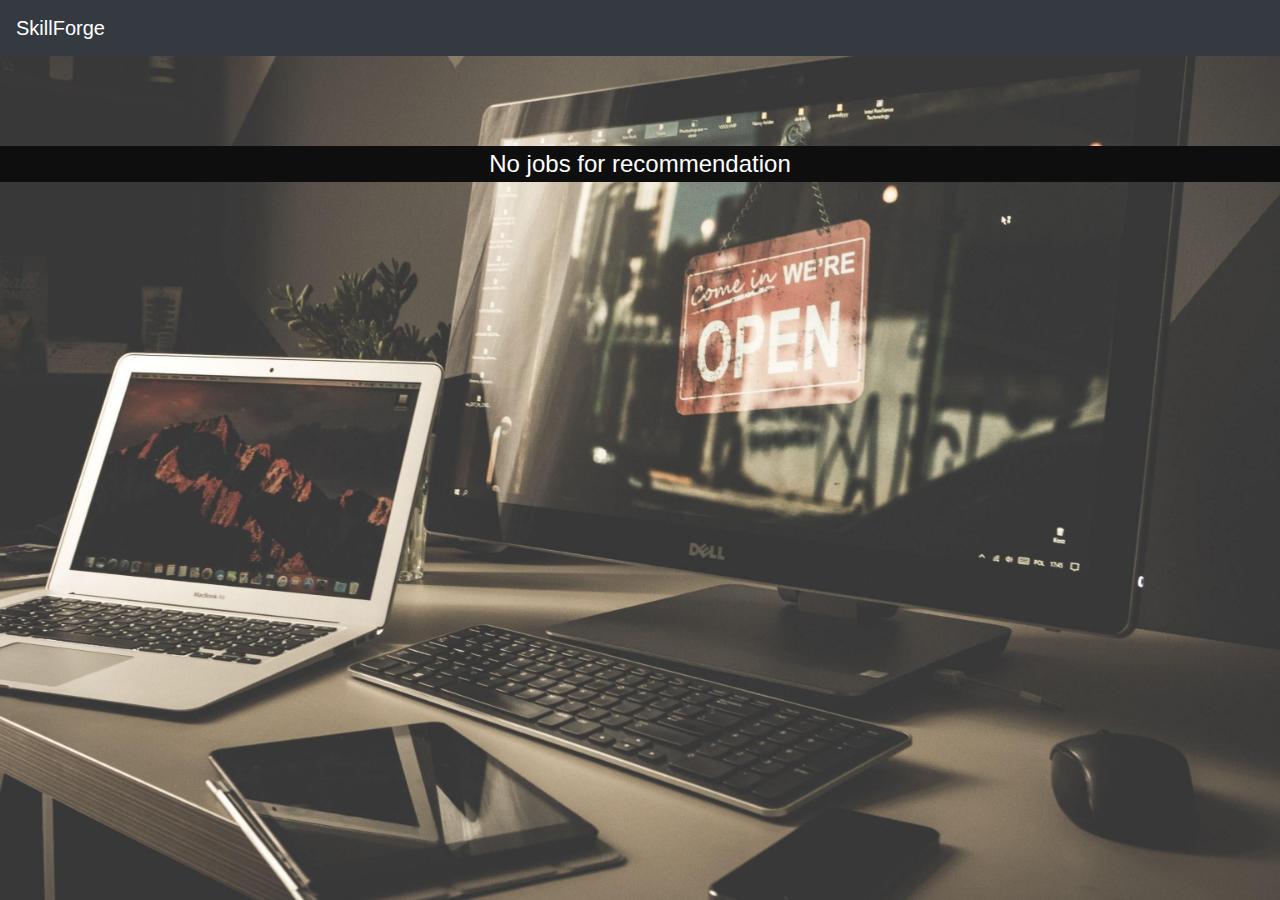
<file: job_display.html>
<!DOCTYPE html>
<html lang="en">
<head>
    <meta charset="UTF-8">
    <meta name="viewport" content="width=device-width, initial-scale=1.0">
    <link rel="stylesheet" href="https://cdn.jsdelivr.net/npm/bootstrap@4.3.1/dist/css/bootstrap.min.css"
        integrity="sha384-ggOyR0iXCbMQv3Xipma34MD+dH/1fQ784/j6cY/iJTQUOhcWr7x9JvoRxT2MZw1T"
        crossorigin="anonymous">
    <script src="https://code.jquery.com/jquery-3.3.1.slim.min.js"
        integrity="sha384-q8i/X+965DzO0rT7abK41JStQIAqVgRVzpbzo5smXKp4YfRvH+8abtTE1Pi6jizo"
        crossorigin="anonymous"></script>
    <script src="https://cdn.jsdelivr.net/npm/popper.js@1.14.7/dist/umd/popper.min.js"
        integrity="sha384-UO2eT0CpHqdSJQ6hJty5KVphtPhzWj9WO1clHTMGa3JDZwrnQq4sF86dIHNDz0W1"
        crossorigin="anonymous"></script>
    <script src="https://cdn.jsdelivr.net/npm/bootstrap@4.3.1/dist/js/bootstrap.min.js"
        integrity="sha384-JjSmVgyd0p3pXB1rRibZUAYoIIy6OrQ6VrjIEaFf/nJGzIxFDsf4x0xIM+B07jRM"
        crossorigin="anonymous"></script>
    <title>Job Display Page</title>
    <style>
        body {
            font-family: 'Arial', sans-serif;
            margin: 0;
            padding: 0;
            background-image: url('./images/1164874.jpg');
            background-size: cover;
            background-position: center;
            background-repeat: no-repeat;
            height: 100vh; /* Set the height to fill the viewport */
            color: #fff; /* Set text color to white for better contrast */
        }

        h1 {
            text-align: center;
            color: #333;
        }

        #jobContainers {
            display: flex;
            flex-wrap: wrap;
            justify-content: space-around;
            padding: 20px;
        }

        .job-container {
            position: relative;
            width: 700px;
            background-color: #fff;
            border: 1px solid #ddd;
            border-radius: 8px;
            margin: 10px;
            padding: 15px;
            box-shadow: 0 4px 8px rgba(0, 0, 0, 0.1);
            transition: transform 0.3s ease-in-out;
        }

        .job-container:hover {
            transform: scale(1.05);
        }

        .action-buttons {
            position: absolute;
            bottom: 10px;
            left: 0;
            right: 0;
            text-align: center;
        }

        button {
            margin: 5px;
            padding: 8px;
            border: none;
            cursor: pointer;
            border-radius: 4px;
        }

        button.apply {
            background-color: #4CAF50;
            color: #fff;
        }

        button.not-interested {
            background-color: #FF5733;
            color: #fff;
        }

        h2, p {
            color: #333;
        }

        .details {
            margin-top: 10px;
            color: #666;
        }

        
        #noJobsMessage {
            display: none;
            text-align: center;
            font-size: 1.5em;
            margin-top: 50px;
            animation: fadeIn 1.5s forwards;
            background-color: rgb(14, 14, 14);
            
            
        }

        @keyframes fadeIn {
            from {
                opacity: 0;
            }
            to {
                opacity: 1;
            }
        }
    </style>
</head>
<body>
    <nav class="navbar navbar-expand-lg navbar-dark bg-dark">
        <a class="navbar-brand" href="index.html">SkillForge</a>
        <button class="navbar-toggler" type="button" data-toggle="collapse" data-target="#navbarSupportedContent"
            aria-controls="navbarSupportedContent" aria-expanded="false" aria-label="Toggle navigation">
            <span class="navbar-toggler-icon"></span>
        </button>
    </nav>

    <section id="jobContainers"></section>

    <div id="noJobsMessage">No jobs for recommendation</div>

    <script>
        // Retrieve job data from the URL parameters
        const urlParams = new URLSearchParams(window.location.search);
        const jobTitle = urlParams.get('title');
        const jobDescription = urlParams.get('description');
        const jobSalary = urlParams.get('salary');
        const jobLocation = urlParams.get('location');
        const companyName = urlParams.get('companyName');
        const applicationLink = urlParams.get('applicationLink');
    
        // Retrieve existing job data from localStorage
        let jobData = JSON.parse(localStorage.getItem('jobData')) || [];
    
        // Check if the new job already exists in the data
        const isNewJob = jobTitle && jobDescription && !jobData.some(job => job.title === jobTitle && job.description === jobDescription);
    
        // Add the new job to the array if it's not already present
        if (isNewJob) {
            jobData.push({
                title: jobTitle,
                description: jobDescription,
                salary: jobSalary,
                location: jobLocation,
                companyName: companyName,
                applicationLink: applicationLink
            });
    
            // Save updated job data to localStorage
            localStorage.setItem('jobData', JSON.stringify(jobData));
        }
    
        // Display all job containers or show no jobs message
        const jobContainersElement = document.getElementById('jobContainers');
        const noJobsMessage = document.getElementById('noJobsMessage');

        if (jobData.length > 0) {
            jobData.forEach((job, index) => {
                const newJobContainer = document.createElement('div');
                newJobContainer.className = 'job-container';
                newJobContainer.innerHTML = `
                    <h2>${job.title}</h2>
                    <p>${job.description}</p>
                    <div class="details">
                        <strong>Salary:</strong> ${job.salary}<br>
                        <strong>Location:</strong> ${job.location}<br>
                        <strong>Company:</strong> ${job.companyName}<br>
                    </div>
                `;
    
                const actionButtons = document.createElement('div');
                actionButtons.className = 'action-buttons';
    
                const applyButton = document.createElement('button');
                applyButton.className = 'apply';
                applyButton.textContent = 'Apply Now';
    
                const notInterestedButton = document.createElement('button');
                notInterestedButton.className = 'not-interested';
                notInterestedButton.textContent = 'Not Interested';
    
                applyButton.addEventListener('click', () => {
                    // Redirect to the application link
                    window.open(job.applicationLink, '_blank');
                });
    
                notInterestedButton.addEventListener('click', () => {
                    // Remove the container
                    jobContainersElement.removeChild(newJobContainer);
    
                    // Remove the job from the data array
                    jobData.splice(index, 1);
    
                    // Save updated job data to localStorage
                    localStorage.setItem('jobData', JSON.stringify(jobData));
                });
    
                actionButtons.appendChild(applyButton);
                actionButtons.appendChild(notInterestedButton);
                newJobContainer.appendChild(actionButtons);
    
                jobContainersElement.appendChild(newJobContainer);
            });
        } else {
            noJobsMessage.style.display = 'block';
        }
    </script>
</body>
</html>
</file>
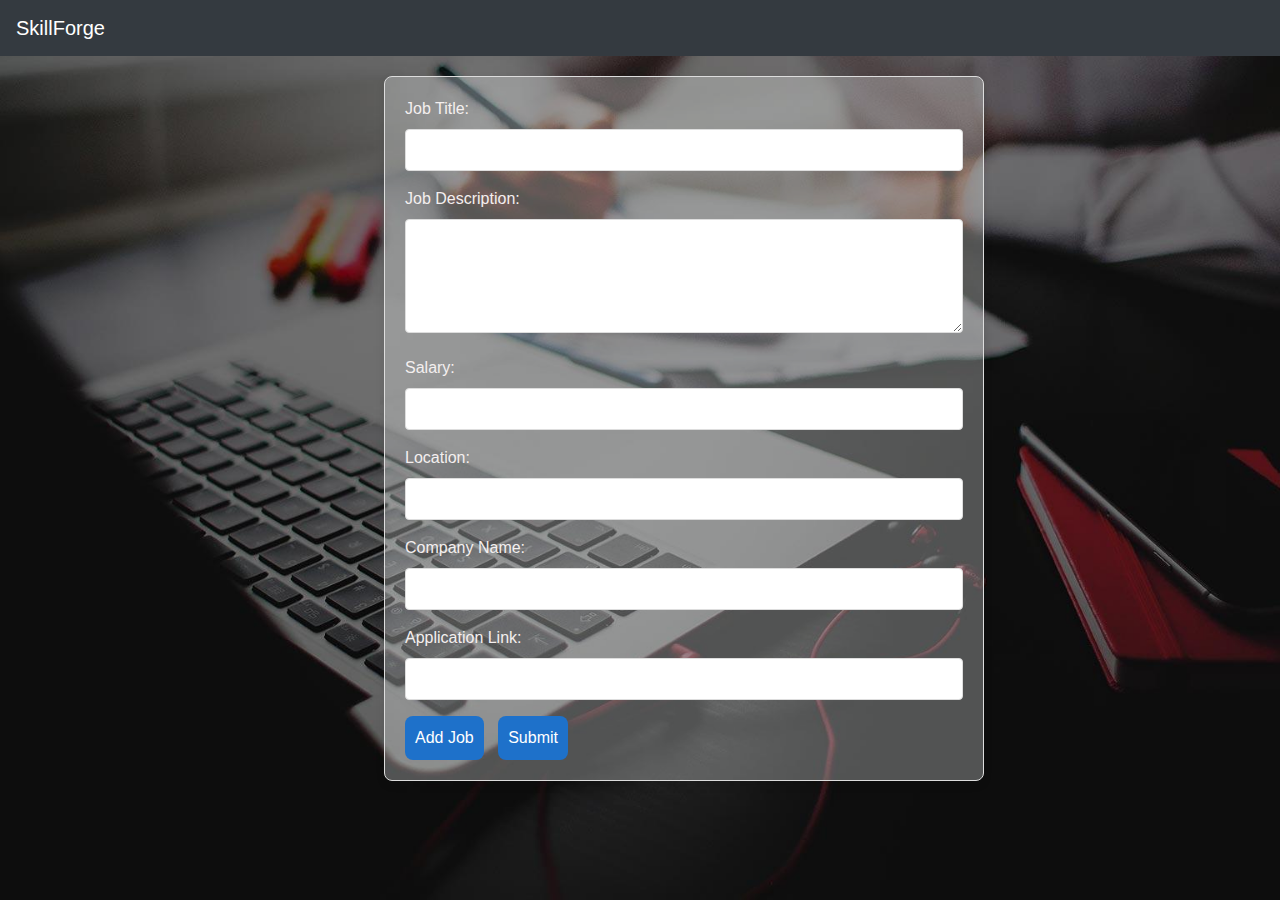
<file: job_entry.html>
<!DOCTYPE html>
<html lang="en">

<head>
    <meta charset="UTF-8">
    <meta name="viewport" content="width=device-width, initial-scale=1.0">

    <link rel="stylesheet" href="https://cdn.jsdelivr.net/npm/bootstrap@4.3.1/dist/css/bootstrap.min.css"
        integrity="sha384-ggOyR0iXCbMQv3Xipma34MD+dH/1fQ784/j6cY/iJTQUOhcWr7x9JvoRxT2MZw1T"
        crossorigin="anonymous">
    <script src="https://code.jquery.com/jquery-3.3.1.slim.min.js"
        integrity="sha384-q8i/X+965DzO0rT7abK41JStQIAqVgRVzpbzo5smXKp4YfRvH+8abtTE1Pi6jizo"
        crossorigin="anonymous"></script>
    <script src="https://cdn.jsdelivr.net/npm/popper.js@1.14.7/dist/umd/popper.min.js"
        integrity="sha384-UO2eT0CpHqdSJQ6hJty5KVphtPhzWj9WO1clHTMGa3JDZwrnQq4sF86dIHNDz0W1"
        crossorigin="anonymous"></script>
    <script src="https://cdn.jsdelivr.net/npm/bootstrap@4.3.1/dist/js/bootstrap.min.js"
        integrity="sha384-JjSmVgyd0p3pXB1rRibZUAYoIIy6OrQ6VrjIEaFf/nJGzIxFDsf4x0xIM+B07jRM"
        crossorigin="anonymous"></script>
    <style>
        body {
            font-family: 'Arial', sans-serif;
            margin: 0;
            padding: 0;
            background-image: url('./images/2579546.jpg');
            background-size:cover;
            background-position: center;
            background-repeat: no-repeat;
            height: 100vh;
            color: #fff;
            align-items: center;
        }

        h1 {
            text-align: center;
            color: #f6f3f3;
        }

        form {
            background-color: #f7fafa4b;
            border: 1px solid #ddd;
            border-radius: 8px;
            padding: 20px;
            box-shadow: 0 4px 8px rgba(0, 0, 0, 0.1);
            width: 600px;
            margin-top: 20px;
            align-items: center;
            margin-left: 30%;
        }

        label {
            display: block;
            margin-bottom: 8px;
            color: #f4efef;
        }

        input,
        textarea {
            width: 100%;
            padding: 8px;
            margin-bottom: 16px;
            box-sizing: border-box;
            border: 1px solid #ddd;
            border-radius: 4px;
        }

        button {
            background-color: #1e71ca;
            color: #fff;
            padding: 10px;
            border: none;
            border-radius: 8px;
            cursor: pointer;
        }

        button:hover {
            background-color: #759495;
        }

        button[type="submit"] {
            margin-left: 10px;
        }
       
        
    </style>
</head>

<body>

    <nav class="navbar navbar-expand-lg navbar-dark bg-dark">
        <a class="navbar-brand" href="index.html">SkillForge</a>
        <button class="navbar-toggler" type="button" data-toggle="collapse" data-target="#navbarSupportedContent"
            aria-controls="navbarSupportedContent" aria-expanded="false" aria-label="Toggle navigation">
            <span class="navbar-toggler-icon"></span>
        </button>

      
            
        </div>
    </nav>

 
    
    <form id="jobForm" action="job_display.html" method="get">
        <label for="jobTitle">Job Title:</label>
        <input type="text" id="jobTitle" name="title" required>

        <label for="jobDescription">Job Description:</label>
        <textarea id="jobDescription" name="description" rows="4" required></textarea>

        <label for="jobSalary">Salary:</label>
        <input type="text" id="jobSalary" name="salary">

        <label for="jobLocation">Location:</label>
        <input type="text" id="jobLocation" name="location">

        <label for="companyName">Company Name:</label>
        <input type="text" id="companyName" name="companyName">

        <label for="applicationLink">Application Link:</label>
        <input type="text" id="applicationLink" name="applicationLink">

        <button type="button" onclick="addJob()">Add Job</button>
        <button type="submit">Submit</button>
    </form>
    
    
    <script>
        // Array to store job-related data
        let jobData = [];
        
        // Function to add job to the array
        function addJob() {
            const title = document.getElementById('jobTitle').value;
            const description = document.getElementById('jobDescription').value;
            const salary = document.getElementById('jobSalary').value;
            const location = document.getElementById('jobLocation').value;
            const companyName = document.getElementById('companyName').value;
            const applicationLink = document.getElementById('applicationLink').value;

            // Validate input
            if (title && description) {
                jobData.push({
                    title,
                    description,
                    salary,
                    location,
                    companyName,
                    applicationLink
                });
                alert('Job added successfully!');
            } else {
                alert('Please enter both job title and description.');
            }
        }
        
    </script>
   

</body>

</html>
</file>
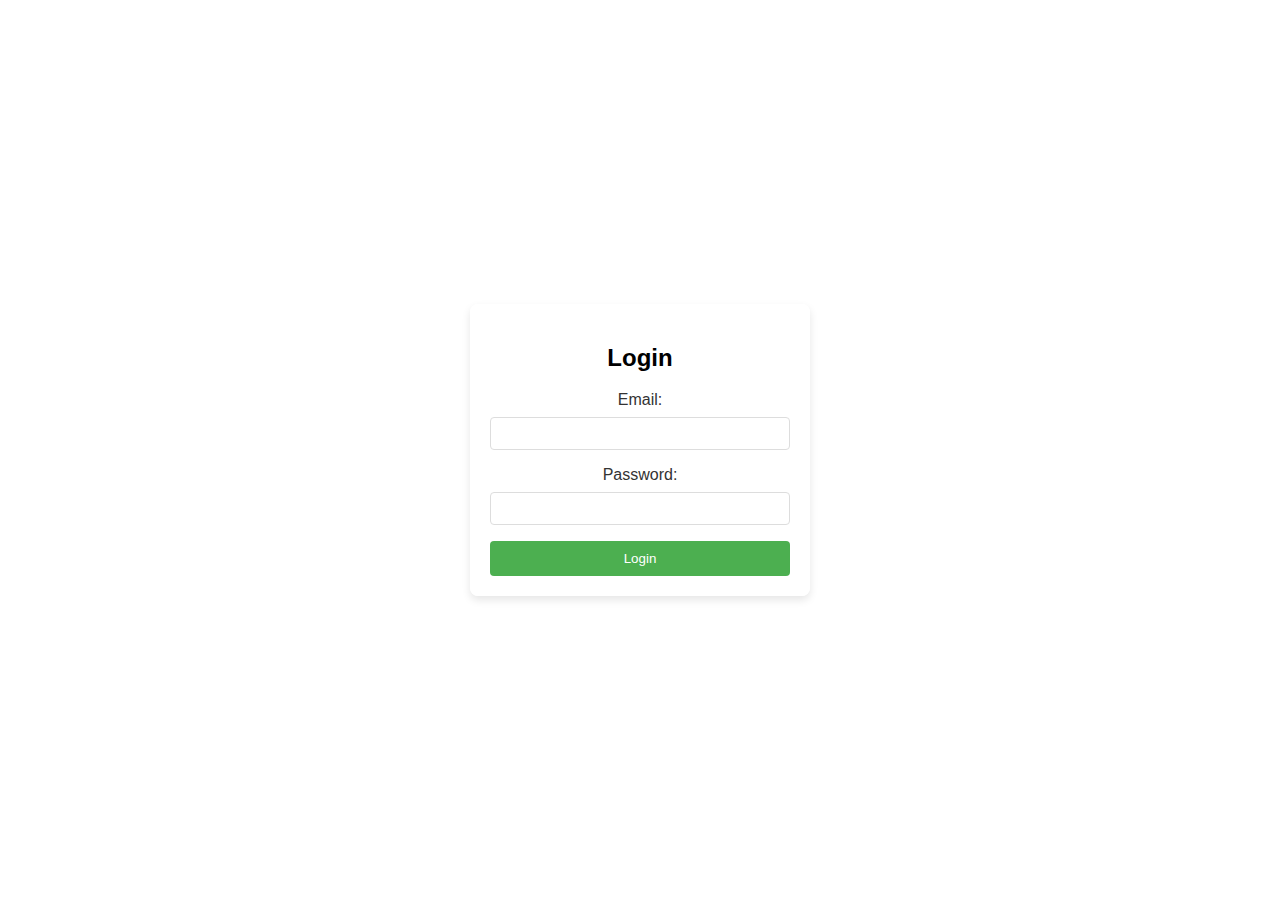
<file: login.html>
<!DOCTYPE html>
<html lang="en">
<head>
    <meta charset="UTF-8">
    <meta name="viewport" content="width=device-width, initial-scale=1.0">
    <title>Login Page</title>
    <style>
        body {
            font-family: 'Arial', sans-serif;
            margin: 0;
            padding: 0;
            background-image: url('https://source.unsplash.com/1920x1080/?nature,landscape');
            background-size: cover;
            display: flex;
            justify-content: center;
            align-items: center;
            min-height: 100vh;
        }
        
        #loginContainer {
            background-color: rgba(255, 255, 255, 0.9);
            border-radius: 8px;
            padding: 20px;
            box-shadow: 0 4px 8px rgba(0, 0, 0, 0.1);
            text-align: center;
            width: 300px;
        }
        
        label {
            display: block;
            margin-bottom: 8px;
            color: #333;
        }
        
        input {
            width: 100%;
            padding: 8px;
            margin-bottom: 16px;
            box-sizing: border-box;
            border: 1px solid #ddd;
            border-radius: 4px;
        }
        
        button {
            background-color: #4CAF50;
            color: #fff;
            padding: 10px;
            border: none;
            border-radius: 4px;
            cursor: pointer;
            width: 100%;
        }
        
        button:hover {
            background-color: #45a049;
        }
    </style>
</head>
<body>

    <div id="loginContainer">
        <h2>Login</h2>

        <form id="loginForm">
            <label for="email">Email:</label>
            <input type="email" id="email" name="email" required>

            <label for="password">Password:</label>
            <input type="password" id="password" name="password" required>

            <button type="button" onclick="login()">Login</button>
        </form>
    </div>

    <script>
        function login() {
            const email = document.getElementById('email').value;
            const password = document.getElementById('password').value;

            if (email.includes('@admin') && password === 'admin123') {
                window.location.href = 'job_entry.html';
            } else {
                window.location.href = 'job_display.html';
            }
        }
    </script>

</body>
</html>
</file>
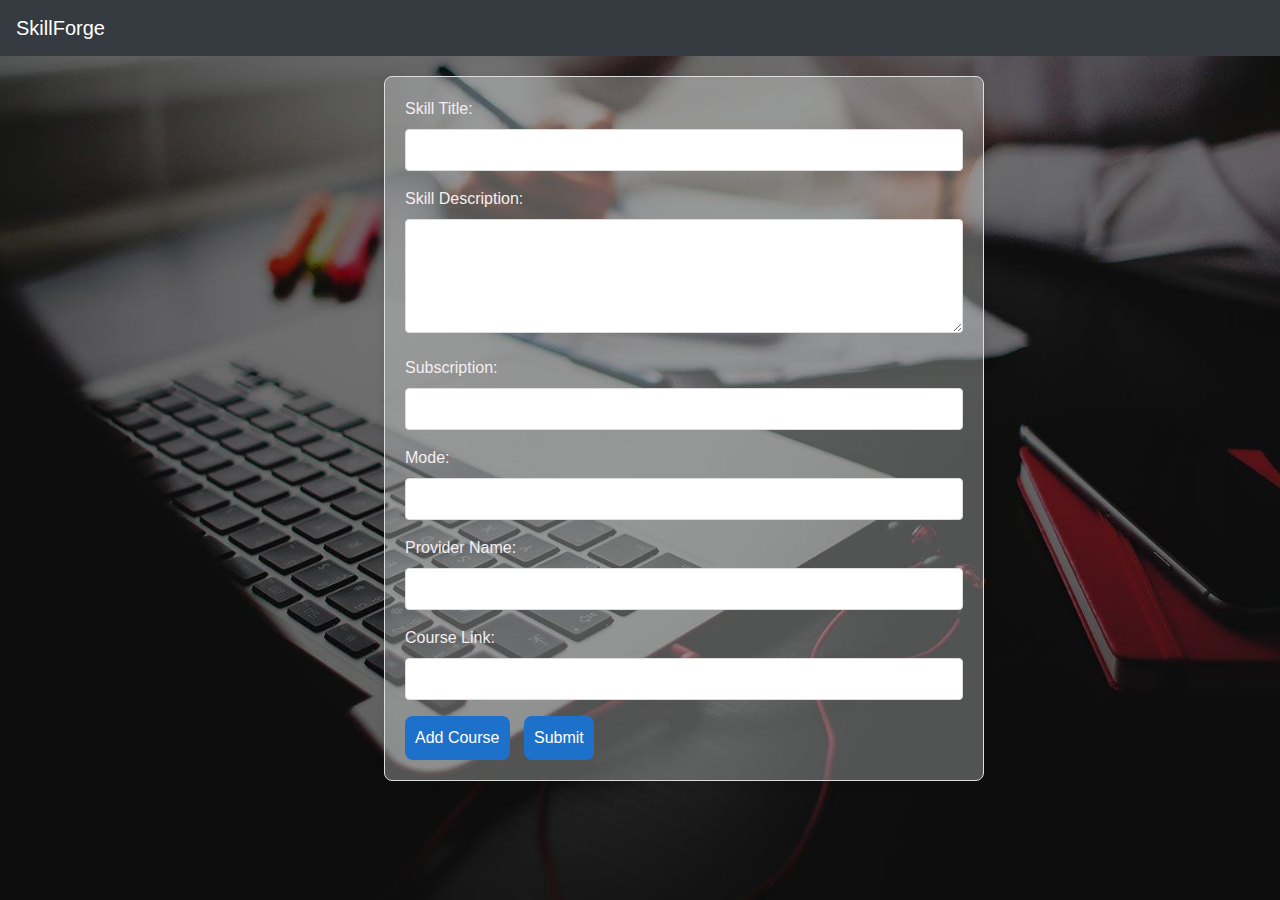
<file: logininskill.html>
<!DOCTYPE html>
<html lang="en">
<head>
    <meta charset="UTF-8">
    <meta name="viewport" content="width=device-width, initial-scale=1.0">
    <link rel="stylesheet" href="https://cdn.jsdelivr.net/npm/bootstrap@4.3.1/dist/css/bootstrap.min.css"
        integrity="sha384-ggOyR0iXCbMQv3Xipma34MD+dH/1fQ784/j6cY/iJTQUOhcWr7x9JvoRxT2MZw1T"
        crossorigin="anonymous">
    <script src="https://code.jquery.com/jquery-3.3.1.slim.min.js"
        integrity="sha384-q8i/X+965DzO0rT7abK41JStQIAqVgRVzpbzo5smXKp4YfRvH+8abtTE1Pi6jizo"
        crossorigin="anonymous"></script>
    <script src="https://cdn.jsdelivr.net/npm/popper.js@1.14.7/dist/umd/popper.min.js"
        integrity="sha384-UO2eT0CpHqdSJQ6hJty5KVphtPhzWj9WO1clHTMGa3JDZwrnQq4sF86dIHNDz0W1"
        crossorigin="anonymous"></script>
    <script src="https://cdn.jsdelivr.net/npm/bootstrap@4.3.1/dist/js/bootstrap.min.js"
        integrity="sha384-JjSmVgyd0p3pXB1rRibZUAYoIIy6OrQ6VrjIEaFf/nJGzIxFDsf4x0xIM+B07jRM"
        crossorigin="anonymous"></script>
    <title>Data Entry Page</title>
    <style>
        body {
            font-family: 'Arial', sans-serif;
            margin: 0;
            padding: 0;
            background-image: url('./images/2579546.jpg');
            background-size: cover;
            background-position: center;
            background-repeat: no-repeat;
            height: 100vh;
            color: #fff;
            align-items: center;
        }

        h1 {
            text-align: center;
            color: #f6f3f3;
        }

        form {
            background-color: #f7fafa4b;
            border: 1px solid #ddd;
            border-radius: 8px;
            padding: 20px;
            box-shadow: 0 4px 8px rgba(0, 0, 0, 0.1);
            width: 600px;
            margin-top: 20px;
            align-items: center;
            margin-left: 30%;
        }

        label {
            display: block;
            margin-bottom: 8px;
            color: #f4efef;
        }

        input,
        textarea {
            width: 100%;
            padding: 8px;
            margin-bottom: 16px;
            box-sizing: border-box;
            border: 1px solid #ddd;
            border-radius: 4px;
        }

        button {
            background-color: #1e71ca;
            color: #fff;
            padding: 10px;
            border: none;
            border-radius: 8px;
            cursor: pointer;
        }

        button:hover {
            background-color: #759495;
        }

        button[type="submit"] {
            margin-left: 10px;
        }
        
        
    </style>
</head>
<body>

    <nav class="navbar navbar-expand-lg navbar-dark bg-dark">
        <a class="navbar-brand" href="index.html">SkillForge</a>
        <button class="navbar-toggler" type="button" data-toggle="collapse" data-target="#navbarSupportedContent"
            aria-controls="navbarSupportedContent" aria-expanded="false" aria-label="Toggle navigation">
            <span class="navbar-toggler-icon"></span>
        </button>

      
            
        </div>
    </nav>

 
    
    <form id="skillForm" action="skillview.html" method="get">
        <label for="skillTitle">Skill Title:</label>
        <input type="text" id="skillTitle" name="title" required>

        <label for="skillDescription">Skill Description:</label>
        <textarea id="skillDescription" name="description" rows="4" required></textarea>

        <label for="skillSubscription">Subscription:</label> <!-- Updated label -->
        <input type="text" id="skillSubscription" name="subscription">

        <label for="skillMode">Mode:</label> <!-- Updated label -->
        <input type="text" id="skillMode" name="mode">

        <label for="providerName">Provider Name:</label> <!-- Updated label -->
        <input type="text" id="providerName" name="providerName">

        <label for="applicationLink">Course Link:</label>
        <input type="text" id="applicationLink" name="applicationLink">

        <button type="button" onclick="addskill()">Add Course</button>
        <button type="submit">Submit</button>
    </form>
    
    
    <script>
        // Array to store skill-related data
        let skillData = [];
        
        // Function to add skill to the array
        function addskill() {
            const title = document.getElementById('skillTitle').value;
            const description = document.getElementById('skillDescription').value;
            const subscription = document.getElementById('skillSubscription').value; // Updated variable
            const mode = document.getElementById('skillMode').value; // Updated variable
            const providerName = document.getElementById('providerName').value; // Updated variable
            const applicationLink = document.getElementById('applicationLink').value;

            // Validate input
            if (title && description) {
                skillData.push({
                    title,
                    description,
                    subscription, // Updated property
                    mode, // Updated property
                    providerName, // Updated property
                    applicationLink
                });
                alert('Course added successfully!');
            } else {
                alert('Please enter both Course title and description.');
            }
        }
        
    </script>
   

</body>
</html>
</file>
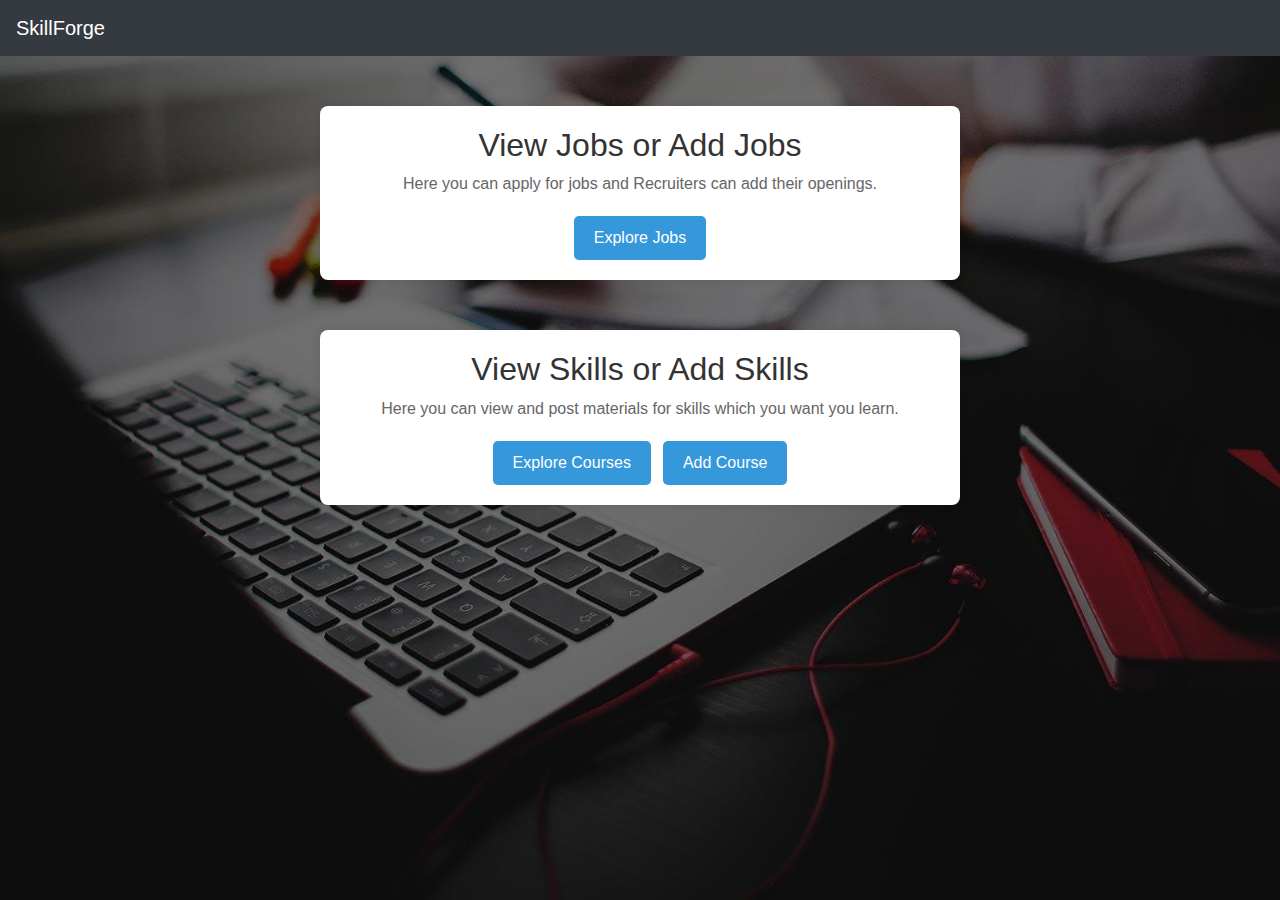
<file: skillandjob.html>
<!DOCTYPE html>
<html lang="en">
<head>
    <meta charset="UTF-8">
    <meta name="viewport" content="width=device-width, initial-scale=1.0">
    <link rel="stylesheet" href="https://cdn.jsdelivr.net/npm/bootstrap@4.3.1/dist/css/bootstrap.min.css"
        integrity="sha384-ggOyR0iXCbMQv3Xipma34MD+dH/1fQ784/j6cY/iJTQUOhcWr7x9JvoRxT2MZw1T"
        crossorigin="anonymous">
    <script src="https://code.jquery.com/jquery-3.3.1.slim.min.js"
        integrity="sha384-q8i/X+965DzO0rT7abK41JStQIAqVgRVzpbzo5smXKp4YfRvH+8abtTE1Pi6jizo"
        crossorigin="anonymous"></script>
    <script src="https://cdn.jsdelivr.net/npm/popper.js@1.14.7/dist/umd/popper.min.js"
        integrity="sha384-UO2eT0CpHqdSJQ6hJty5KVphtPhzWj9WO1clHTMGa3JDZwrnQq4sF86dIHNDz0W1"
        crossorigin="anonymous"></script>
    <script src="https://cdn.jsdelivr.net/npm/bootstrap@4.3.1/dist/js/bootstrap.min.js"
        integrity="sha384-JjSmVgyd0p3pXB1rRibZUAYoIIy6OrQ6VrjIEaFf/nJGzIxFDsf4x0xIM+B07jRM"
        crossorigin="anonymous"></script>
    <title>Job and Skills Viewer</title>
    <style>
        body {
            font-family: 'Arial', sans-serif;
            margin: 0;
            padding: 0;
            background-image: url('./images/2579546.jpg');
            background-size:cover;
            background-position: center;
            background-repeat: no-repeat;
            height: 100vh;
            color: #fff;
            align-items: center;
        }

        .container {
            width: 50%;
            margin: 50px auto;
            background-color: #fff;
            padding: 20px;
            box-shadow: 0 0 10px rgba(0, 0, 0, 0.1);
            border-radius: 8px;
            text-align: center;
        }

        h2 {
            color: #333;
        }

        p {
            color: #666;
        }

        .options {
            display: flex;
            justify-content: center;
            margin-top: 20px;
            
        }

        .option {
            padding: 10px 20px;
            background-color: #3498db;
            color: #fff;
            text-decoration: none;
            border-radius: 5px;
            transition: background-color 0.3s ease;
        }

        .option:hover {
            background-color: #2980b9;
        }
        .button{
            padding: 10px 20px;
            background-color: #3498db;
            color: #fff;
            text-decoration: none;
            border-radius: 5px;
            transition: background-color 0.3s ease;
            margin-left: 2%;
        }
    </style>
</head>
<body>
    <nav class="navbar navbar-expand-lg navbar-dark bg-dark">
        <a class="navbar-brand" href="index.html">SkillForge</a>
        <button class="navbar-toggler" type="button" data-toggle="collapse" data-target="#navbarSupportedContent"
            aria-controls="navbarSupportedContent" aria-expanded="false" aria-label="Toggle navigation">
            <span class="navbar-toggler-icon"></span>
        </button>

      
            
        </div>
    </nav>

    <div class="container" id="jobsContainer">
        <h2>View Jobs or Add Jobs</h2>
        <p>Here you can apply for jobs and Recruiters can add their openings.</p>
        <div class="options">
            <a href="login.html" class="option">Explore Jobs</a>
        </div>
    </div>

    <div class="container" id="skillsContainer">
        <h2>View Skills or Add Skills</h2>
        <p>Here you can view and post materials for skills which you want you learn.</p>
        <div class="options">
            <a href="skillview.html" class="option">Explore Courses</a>
            <a class="button" href="logininskill.html" class="option">Add Course</a>
        </div>

    </div>

</body>
</html>
</file>
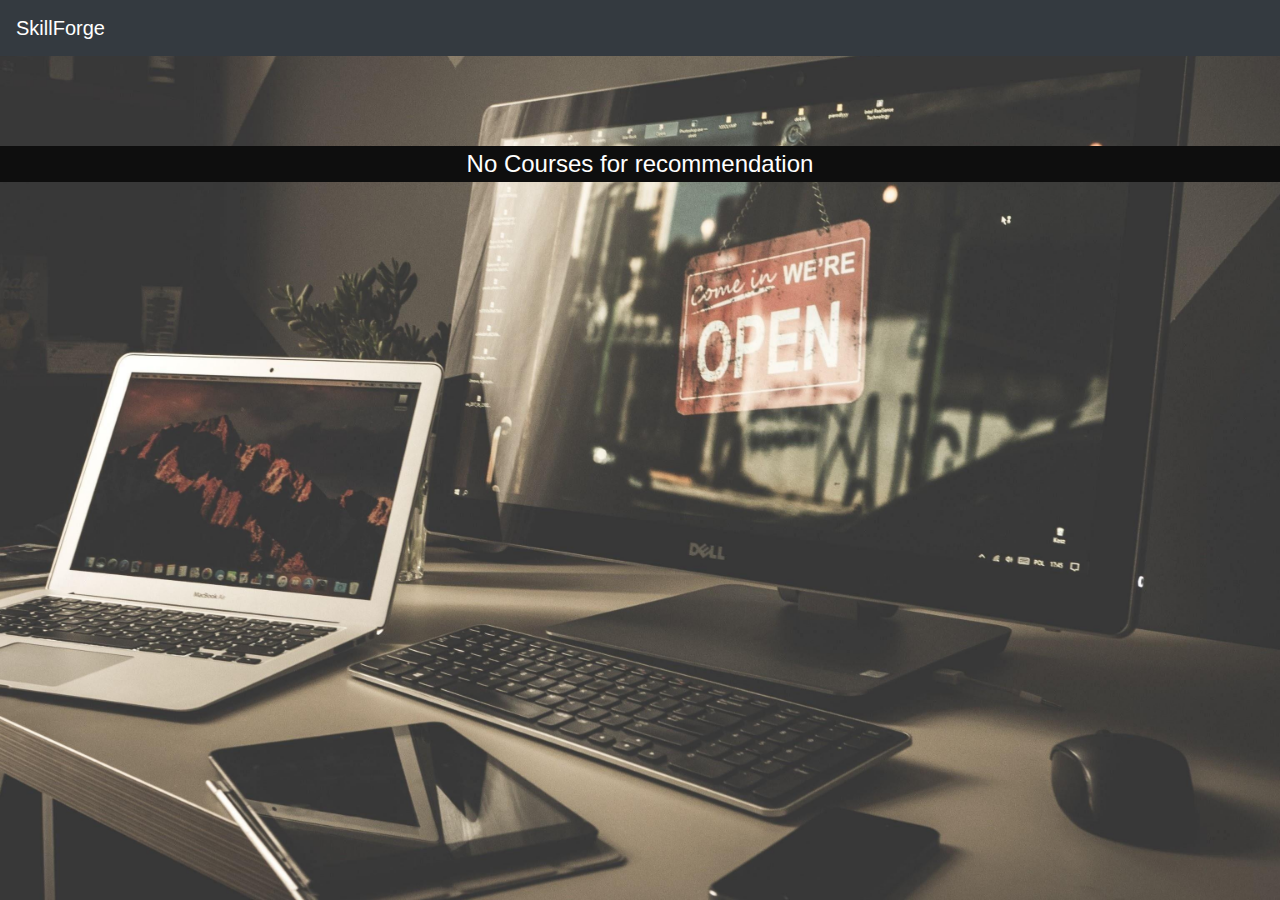
<file: skillview.html>
<!DOCTYPE html>
<html lang="en">
<head>
    <meta charset="UTF-8">
    <meta name="viewport" content="width=device-width, initial-scale=1.0">
    <link rel="stylesheet" href="https://cdn.jsdelivr.net/npm/bootstrap@4.3.1/dist/css/bootstrap.min.css"
        integrity="sha384-ggOyR0iXCbMQv3Xipma34MD+dH/1fQ784/j6cY/iJTQUOhcWr7x9JvoRxT2MZw1T"
        crossorigin="anonymous">
    <script src="https://code.jquery.com/jquery-3.3.1.slim.min.js"
        integrity="sha384-q8i/X+965DzO0rT7abK41JStQIAqVgRVzpbzo5smXKp4YfRvH+8abtTE1Pi6jizo"
        crossorigin="anonymous"></script>
    <script src="https://cdn.jsdelivr.net/npm/popper.js@1.14.7/dist/umd/popper.min.js"
        integrity="sha384-UO2eT0CpHqdSJQ6hJty5KVphtPhzWj9WO1clHTMGa3JDZwrnQq4sF86dIHNDz0W1"
        crossorigin="anonymous"></script>
    <script src="https://cdn.jsdelivr.net/npm/bootstrap@4.3.1/dist/js/bootstrap.min.js"
        integrity="sha384-JjSmVgyd0p3pXB1rRibZUAYoIIy6OrQ6VrjIEaFf/nJGzIxFDsf4x0xIM+B07jRM"
        crossorigin="anonymous"></script>
    <title>Course Display Page</title>
    <style>
        body {
            font-family: 'Arial', sans-serif;
            margin: 0;
            padding: 0;
            background-image: url('./images/1164874.jpg');
            background-size: cover;
            background-position: center;
            background-repeat: no-repeat;
            height: 100vh; /* Set the height to fill the viewport */
            color: #fff; /* Set text color to white for better contrast */
        }

        h1 {
            text-align: center;
            color: #333;
        }

        #skillContainers {
            display: flex;
            flex-wrap: wrap;
            justify-content: space-around;
            padding: 20px;
        }

        .skill-container {
            position: relative;
            width: 700px;
            background-color: #fff;
            border: 1px solid #ddd;
            border-radius: 8px;
            margin: 10px;
            padding: 15px;
            box-shadow: 0 4px 8px rgba(0, 0, 0, 0.1);
            transition: transform 0.3s ease-in-out;
        }

        .skill-container:hover {
            transform: scale(1.05);
        }

        .action-buttons {
            position: absolute;
            bottom: 10px;
            left: 0;
            right: 0;
            text-align: center;
        }

        button {
            margin: 5px;
            padding: 8px;
            border: none;
            cursor: pointer;
            border-radius: 4px;
        }

        button.apply {
            background-color: #4CAF50;
            color: #fff;
        }

        button.not-interested {
            background-color: #FF5733;
            color: #fff;
        }

        h2, p {
            color: #333;
        }

        .details {
            margin-top: 10px;
            color: #666;
        }

        
        #noskillsMessage {
            display: none;
            text-align: center;
            font-size: 1.5em;
            margin-top: 50px;
            animation: fadeIn 1.5s forwards;
            background-color: rgb(14, 14, 14);
            
            
        }

        @keyframes fadeIn {
            from {
                opacity: 0;
            }
            to {
                opacity: 1;
            }
        }
    </style>
</head>
<body>
    <nav class="navbar navbar-expand-lg navbar-dark bg-dark">
        <a class="navbar-brand" href="index.html">SkillForge</a>
        <button class="navbar-toggler" type="button" data-toggle="collapse" data-target="#navbarSupportedContent"
            aria-controls="navbarSupportedContent" aria-expanded="false" aria-label="Toggle navigation">
            <span class="navbar-toggler-icon"></span>
        </button>
    </nav>

    <section id="skillContainers"></section>

    <div id="noskillsMessage">No Courses for recommendation</div>

    <script>
        // Retrieve skill data from the URL parameters
        const urlParams = new URLSearchParams(window.location.search);
        const skillTitle = urlParams.get('title');
        const skillDescription = urlParams.get('description');
        const skillSubscription = urlParams.get('subscription'); // Updated variable name
        const skillMode = urlParams.get('mode'); // Updated variable name
        const providerName = urlParams.get('providerName'); // Updated variable name
        const applicationLink = urlParams.get('applicationLink');
    
        // Retrieve existing skill data from localStorage
        let skillData = JSON.parse(localStorage.getItem('skillData')) || [];
    
        // Check if the new skill already exists in the data
        const isNewSkill = skillTitle && skillDescription && !skillData.some(skill => skill.title === skillTitle && skill.description === skillDescription);
    
        // Add the new skill to the array if it's not already present
        if (isNewSkill) {
            skillData.push({
                title: skillTitle,
                description: skillDescription,
                subscription: skillSubscription, // Updated property name
                mode: skillMode, // Updated property name
                providerName: providerName, // Updated property name
                applicationLink: applicationLink
            });
    
            // Save updated skill data to localStorage
            localStorage.setItem('skillData', JSON.stringify(skillData));
        }
    
        // Display all skill containers or show no skills message
        const skillContainersElement = document.getElementById('skillContainers');
        const noskillsMessage = document.getElementById('noskillsMessage');

        if (skillData.length > 0) {
            skillData.forEach((skill, index) => {
                const skillContainer = document.createElement('div');
                skillContainer.className = 'skill-container';
                skillContainer.innerHTML = `
                    <h2>${skill.title}</h2>
                    <p>${skill.description}</p>
                    <div class="details">
                        <strong>Subscription:</strong> ${skill.subscription}<br>
                        <strong>Mode:</strong> ${skill.mode}<br>
                        <strong>Provider Name:</strong> ${skill.providerName}<br>
                    </div>
                `;
    
                const actionButtons = document.createElement('div');
                actionButtons.className = 'action-buttons';
    
                const applyButton = document.createElement('button');
                applyButton.className = 'apply';
                applyButton.textContent = 'Apply Now';
    
                const notInterestedButton = document.createElement('button');
                notInterestedButton.className = 'not-interested';
                notInterestedButton.textContent = 'Not Interested';
    
                applyButton.addEventListener('click', () => {
                    // Redirect to the application link
                    window.open(skill.applicationLink, '_blank');
                });
    
                notInterestedButton.addEventListener('click', () => {
                    // Remove the container
                    skillContainersElement.removeChild(skillContainer);
    
                    // Remove the skill from the data array
                    skillData.splice(index, 1);
    
                    // Save updated skill data to localStorage
                    localStorage.setItem('skillData', JSON.stringify(skillData));
                });
    
                actionButtons.appendChild(applyButton);
                actionButtons.appendChild(notInterestedButton);
                skillContainer.appendChild(actionButtons);
    
                skillContainersElement.appendChild(skillContainer);
            });
        } else {
            noskillsMessage.style.display = 'block';
        }
    </script>
</body>
</html>
</file>
